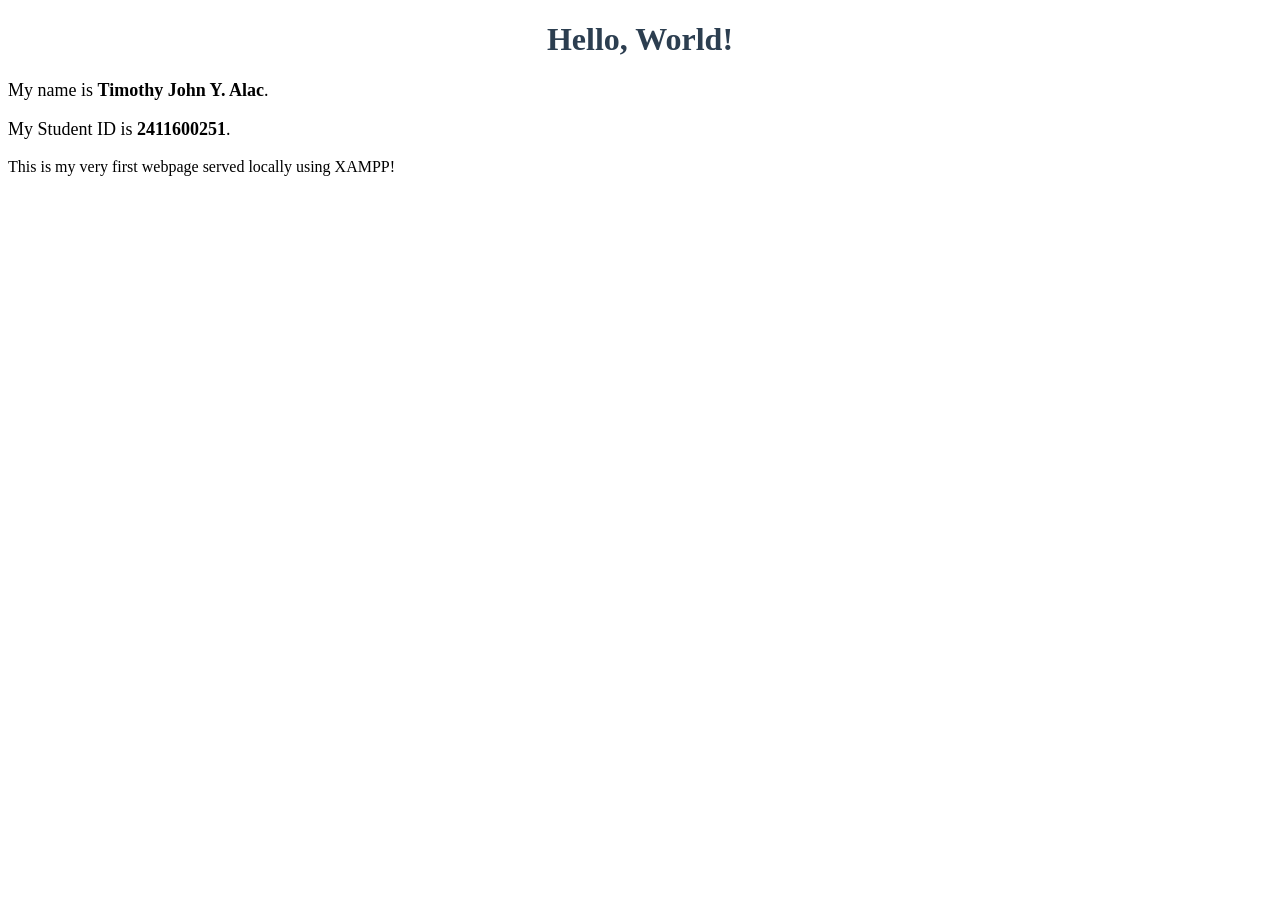
<file: lab1_2411600251/index.html>
<!DOCTYPE html>
<html lang="en">
<head>
    <meta charset="UTF-8">
    <meta name="viewport" content="width=device-width, initial-scale=1.0">
    <title>My First Laboratory Page</title>
</head>
<body>
    <h1 style="color: #2c3e50; text-align: center;">Hello, World!</h1>
<p style="font-size: 18px;">My name is <strong>Timothy John Y. Alac</strong>.</p>
<p style="font-size: 18px;">My Student ID is <strong>2411600251</strong>.</p>
<p>This is my very first webpage served locally using XAMPP!</p>
</body>
</html>
</file>
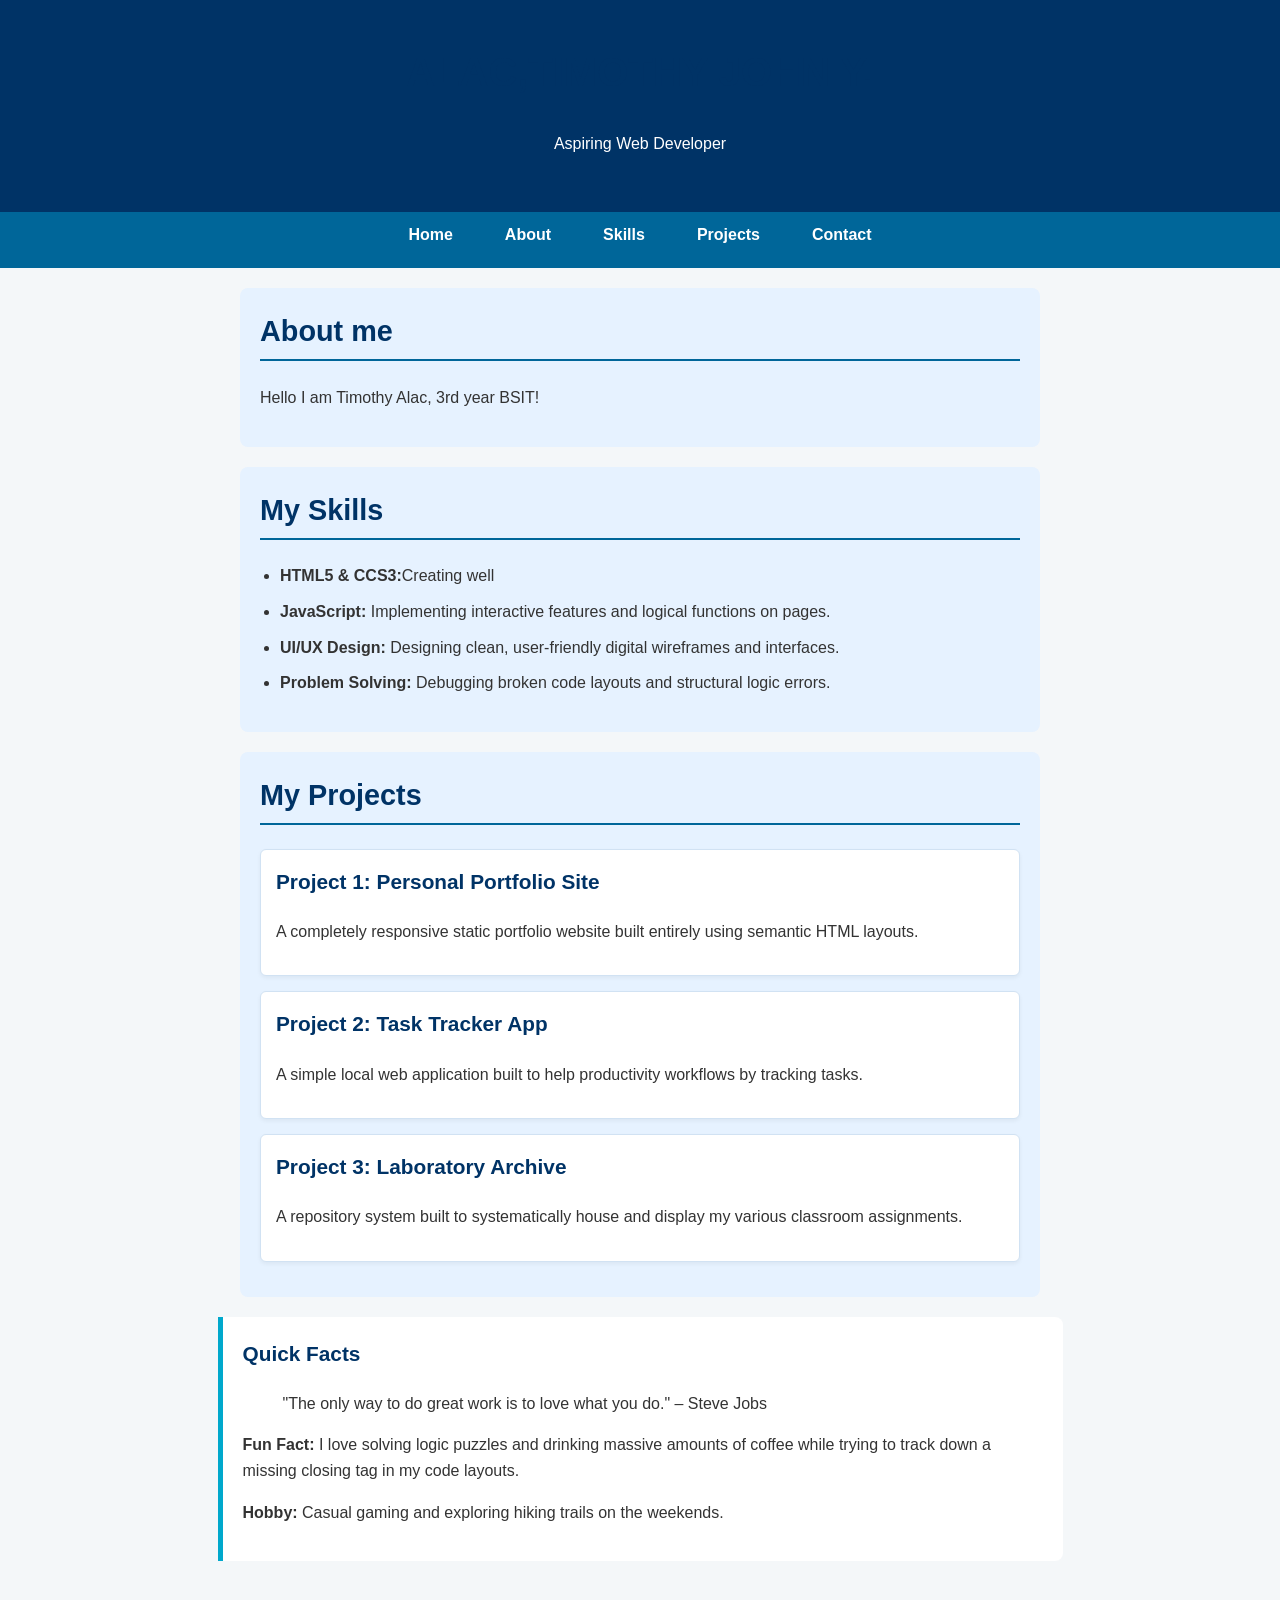
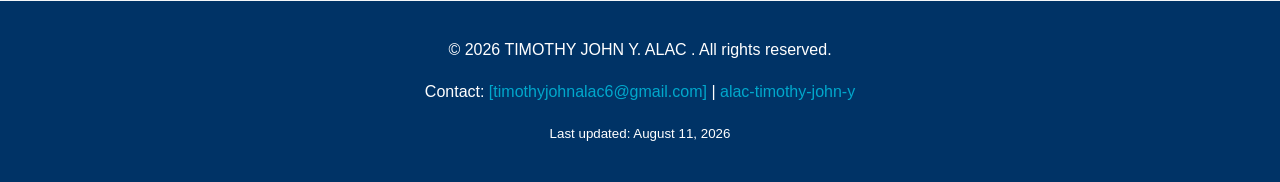
<file: LAB2_2411600251/index.html>
<!DOCTYPE html>
<html lang="en">
<head>
    <meta charset="UTF-8">
    <meta name="viewport" content="width=device-width, initial-scale=1.0">
    <title>ALAC's PAGE - Timothy John Y. Alac</title>
    <link rel="stylesheet" href="style.css">
</head>
<body>
    <header>
        <h1>ALAC,TIMOTHY JOHN Y.</h1>
        <P>Aspiring Web Developer</P>
    </header>

    <nav>
        <ul>
            <li><a href="#about">Home</a></li>
            <li><a href="#about">About</a></li>
            <li><a href="#skills">Skills</a></li>
            <li><a href="#projects">Projects</a></li>
            <li><a href="#contact">Contact</a></li>
        </ul>
    </nav>

    <main>
        <section id="about">
            <h2>About me</h2>
            <p>Hello I am Timothy Alac, 3rd year BSIT!</p>
        </section>

        <section id="skills">
            <h2>My Skills</h2>
            <ul>
                <li><strong>HTML5 & CCS3:</strong>Creating well</li>
                <li><strong>JavaScript:</strong> Implementing interactive features and logical functions on pages.</li>
                <li><strong>UI/UX Design:</strong> Designing clean, user-friendly digital wireframes and interfaces.</li>
                <li><strong>Problem Solving:</strong> Debugging broken code layouts and structural logic errors.</li>
            </ul>
        </section>

        <section id="Projects">
            <h2>My Projects</h2>
    
    <article class="project-card">
        <h3>Project 1: Personal Portfolio Site</h3>
        <p>A completely responsive static portfolio website built entirely using semantic HTML layouts.</p>
    </article>

    <article class="project-card">
        <h3>Project 2: Task Tracker App</h3>
        <p>A simple local web application built to help productivity workflows by tracking tasks.</p>
    </article>

    <article class="project-card">
        <h3>Project 3: Laboratory Archive</h3>
        <p>A repository system built to systematically house and display my various classroom assignments.</p>
        </section>
    </main>

    <aside>
        <h3>Quick Facts</h3>
        <blockquote>
            "The only way to do great work is to love what you do." – Steve Jobs
        </blockquote>
        <p><strong>Fun Fact:</strong> I love solving logic puzzles and drinking massive amounts of coffee while trying to track down a missing closing tag in my code layouts.</p>
        <p><strong>Hobby:</strong> Casual gaming and exploring hiking trails on the weekends.</p>
    </aside>

    <footer id="Contact">
         <p>&copy; 2026 TIMOTHY JOHN Y. ALAC . All rights reserved.</p>
        <p>Contact: <a href="mailto:timothyjohnalac6@gmail.com">[timothyjohnalac6@gmail.com]</a> | <a href="#">alac-timothy-john-y</a></p>
        <p><small>Last updated: August 11, 2026</small></p>

    </footer>
</body>
</html>
</file>
<file: LAB2_2411600251/style.css>
body {
    font-family: 'Segoe UI', Tahoma, Geneva, Verdana, sans-serif;
    background-color: #f4f7f9;
    color: #333333;
    margin: 0;
    padding: 0;
    line-height: 1.6;
}


h1, h2, h3 {
    color: #003366; 
    margin-top: 0;
    font-weight: 700;
}

h1 { font-size: 2.5rem; }
h2 { font-size: 1.8rem; border-bottom: 2px solid #006699; padding-bottom: 5px; }
h3 { font-size: 1.3rem; }


header {
    background-color: #003366;
    color: #ffffff;
    padding: 40px 20px;
    text-align: center;
}

nav {
    background-color: #006699; 
    padding: 10px 0;
}

nav ul {
    list-style-type: none;
    margin: 0;
    padding: 0;
    display: flex;
    justify-content: center;
    gap: 20px;
}

nav a {
    color: #ffffff;
    text-decoration: none;
    padding: 8px 16px;
    font-weight: 600;
    transition: background-color 0.3s ease, color 0.3s ease;
}


main {
    max-width: 800px;
    margin: 20px auto;
    padding: 0 20px;
}

section {
    background-color: #e6f2ff; 
    padding: 20px;
    margin-bottom: 20px;
    border-radius: 8px;
}

ul {
    padding-left: 20px;
}

li {
    margin-bottom: 10px;
}

aside {
    background-color: #ffffff;
    padding: 20px;
    margin: 20px auto;
    max-width: 800px;
    border-left: 5px solid #00a8cc; 
    border-radius: 0 8px 8px 0;
}

footer {
    background-color: #003366;
    color: #ffffff;
    text-align: center;
    padding: 20px;
    margin-top: 40px;
}

footer a {
    color: #00a8cc;
    text-decoration: none;
}


nav a:hover {
    background-color: #00a8cc; 
    color: #ffffff;
    border-radius: 4px;
}

a:hover {
    text-decoration: underline;
    color: #005580;
}




.project-card {
    background-color: #ffffff;
    padding: 15px;
    margin-bottom: 15px;
    border-radius: 6px;
    border: 1px solid #d1e2f3;
    box-shadow: 0 2px 4px rgba(0, 0, 0, 0.05);
}


.btn-accent {
    display: inline-block;
    background-color: #00a8cc; 
    color: #ffffff !important;
    padding: 8px 16px;
    border-radius: 4px;
    text-decoration: none !important;
    font-weight: bold;
    transition: background-color 0.2s ease;
}

.btn-accent:hover {
    background-color: #0088a3;
}


.text-highlight {
    color: #006699;
    font-weight: bold;
}
</file>
